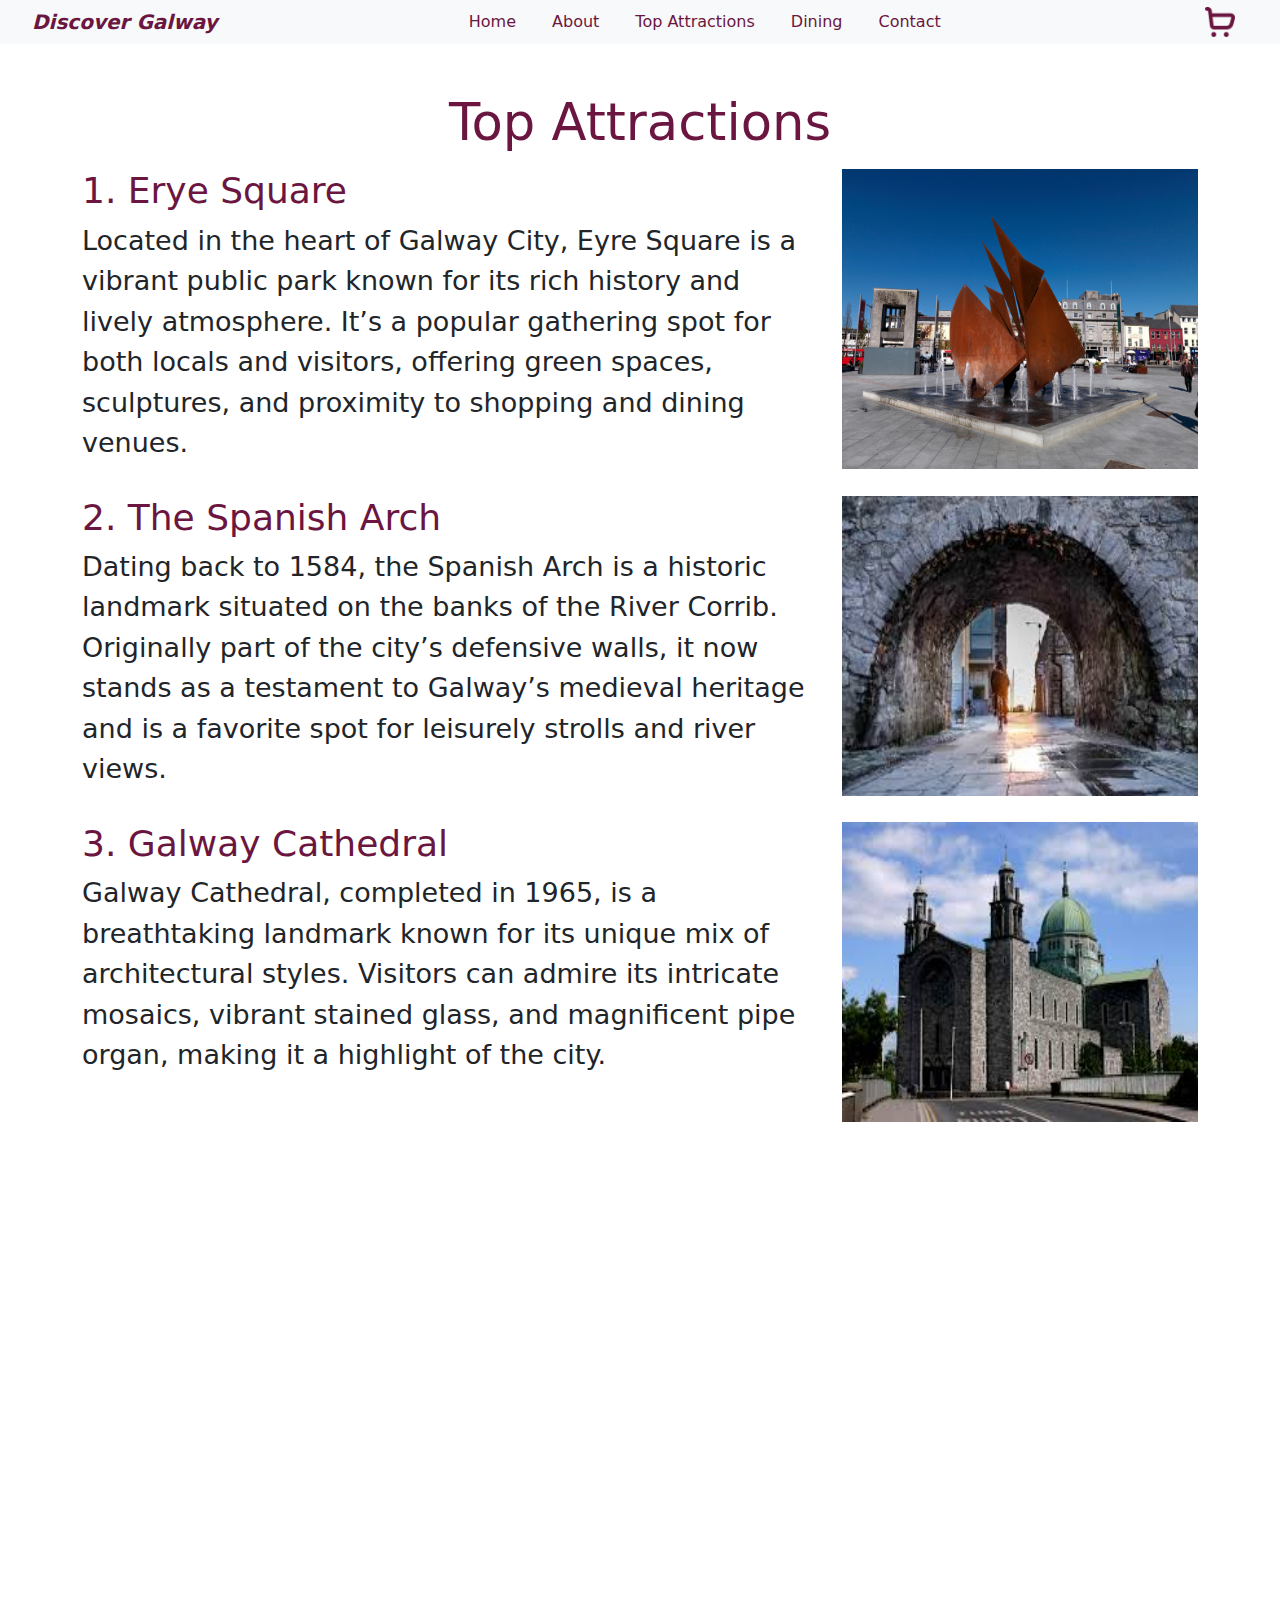
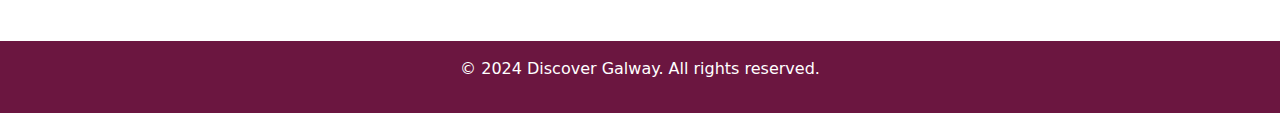
<file: attractions.html>
<!DOCTYPE html>
<html lang="en">
<head>
    <meta charset="UTF-8">
    <meta name="viewport" content="width=device-width, initial-scale=1.0">
    <title>Discover Galway</title>
    <link href="https://cdn.jsdelivr.net/npm/bootstrap@5.3.3/dist/css/bootstrap.min.css" rel="stylesheet" integrity="sha384-QWTKZyjpPEjISv5WaRU9OFeRpok6YctnYmDr5pNlyT2bRjXh0JMhjY6hW+ALEwIH" crossorigin="anonymous">
    <link href="styles.css" rel="stylesheet">
</head>
<body>
    <!-- Navbar -->
    <nav class="navbar navbar-expand-lg navbar-light bg-light fixed-top">
        <div class="container-fluid">
            <a class="navbar-brand" href="index.html"><i>Discover Galway</i></a>
            <!--Moblie Nav-->
            <button class="navbar-toggler" type="button" data-bs-toggle="collapse" data-bs-target="#navbarNav" aria-controls="navbarNav" aria-expanded="false" aria-label="Toggle navigation">
                <span class="navbar-toggler-icon"></span>
            </button>
            <!-- Navbar links -->
            <div class="collapse navbar-collapse" id="navbarNav">
                <ul class="navbar-nav">
                    <li class="nav-item"><a class="nav-link" href="index.html">Home</a></li>
                    <li class="nav-item"><a class="nav-link" href="index.html#about">About</a></li>
                    <li class="nav-item"><a class="nav-link" href="attractions.html">Top Attractions</a></li>
                    <li class="nav-item"><a class="nav-link" href="dining.html">Dining</a></li>
                    <li class="nav-item"><a class="nav-link" href="contact.html">Contact</a></li>
                </ul>
                <!-- Shopping Basket -->
                <button class="btn basket-button" onclick="window.location.href='shopping-basket.html'">
                    <img src="Images/shopping-cart (1).png" alt="Shopping Cart" class="basket-icon">
                </button>
        
            </div>
        </div>
    </nav>
    <main class="container my-5 top-att">
        <div class="subTitle text-center fade-in">
            <h1>Top Attractions</h1>
        </div>
        <div>
            <p></p>
        </div>
        <div class="abtContent1 fade-in">
            <div class="row">
                <div class="col-md-8">
                    <h2>1. Erye Square</h2>
                    <p>Located in the heart of Galway City, Eyre Square is a vibrant public park known for its rich history and lively atmosphere. It’s a popular gathering spot for both locals and visitors, offering green spaces, sculptures, and proximity to shopping and dining venues.</p>
                </div>
                <div class="col-md-4">
                    <img src="Images/9d618cd12c0811d58d508f4f770a71fa.webp" height="300px" width="100%" alt="Eyre Square Galway">
                </div>
            </div>
        </div>
        <div>
            <p></p>
        </div>
        <div class="abtContent1 fae-in">
            <div class="row fade-in">
                <div class="col-md-8">
                    <h2>2. The Spanish Arch</h2>
                    <p>Dating back to 1584, the Spanish Arch is a historic landmark situated on the banks of the River Corrib. Originally part of the city’s defensive walls, it now stands as a testament to Galway’s medieval heritage and is a favorite spot for leisurely strolls and river views.</p>
                </div>
                <div class="col-md-4">
                    <img src="Images/spanisharch.jpg" height="300px" width="100%" alt="Spanish Arch Galway">
                </div>
            </div>
        </div>
        <div>
            <p></p>
        </div>
        <div class="abtContent1 fade-in">
            <div class="row">
                <div class="col-md-8">
                    <h2>3. Galway Cathedral</h2>
                    <p>Galway Cathedral, completed in 1965, is a breathtaking landmark known for its unique mix of architectural styles. Visitors can admire its intricate mosaics, vibrant stained glass, and magnificent pipe organ, making it a highlight of the city.</p>
                </div>
                <div class="col-md-4">
                    <img src="Images/cathedral.jpg" height="300px" width="100%" alt="Galway Cathedral">
                </div>
            </div>
        </div>
        <div>
            <p></p>
        </div>
        <div class="abtContent1 fade-in">
            <h2>Don't wait book a tour NOW!</h2>
        </div>
        <div class="row">
            <div class="col-md-4 fade-in">
                <div class="card" style="width: 25rem;">
                    <img src="Images/9d618cd12c0811d58d508f4f770a71fa.webp" class="card-img-top" alt="Eyre square galway">
                    <div class="card-body">
                      <h5 class="card-title">Eyre Square</h5>
                      <a href="shopping.html" class="btn btn-primary">Book Now</a>
                    </div>
                  </div>
            </div>
            <div class="col-md-4 fade-in">
                <div class="card" style="width: 25rem;">
                    <img src="Images/spanisharch.jpg" class="card-img-top" alt="Spanish Arch Galway">
                    <div class="card-body">
                      <h5 class="card-title">The Spanish Arch</h5>
                      <a href="shopping.html" class="btn btn-primary">Book Now</a>
                    </div>
                  </div>
            </div>
            <div class="col-md-4 fade-in">
                <div class="card" style="width: 25rem;">
                    <img src="Images/cathedral.jpg" class="card-img-top" alt="Galway Cathedral">
                    <div class="card-body">
                      <h5 class="card-title">Galway Cathedral</h5>
                      <a href="shopping.html" class="btn btn-primary">Book Now</a>
                    </div>
                  </div>
            </div>
        </div>

    </main>
    <!--Footer-->
    <footer class="text-center py-3">
        <p class="text-white">&copy; 2024 Discover Galway. All rights reserved.</p>
    </footer>
    <script src="https://cdn.jsdelivr.net/npm/bootstrap@5.3.3/dist/js/bootstrap.bundle.min.js" integrity="sha384-YvpcrYf0tY3lHB60NNkmXc5s9fDVZLESaAA55NDzOxhy9GkcIdslK1eN7N6jIeHz" crossorigin="anonymous"></script>
    <script src="script.js"></script>
</body>
</html>
</file>
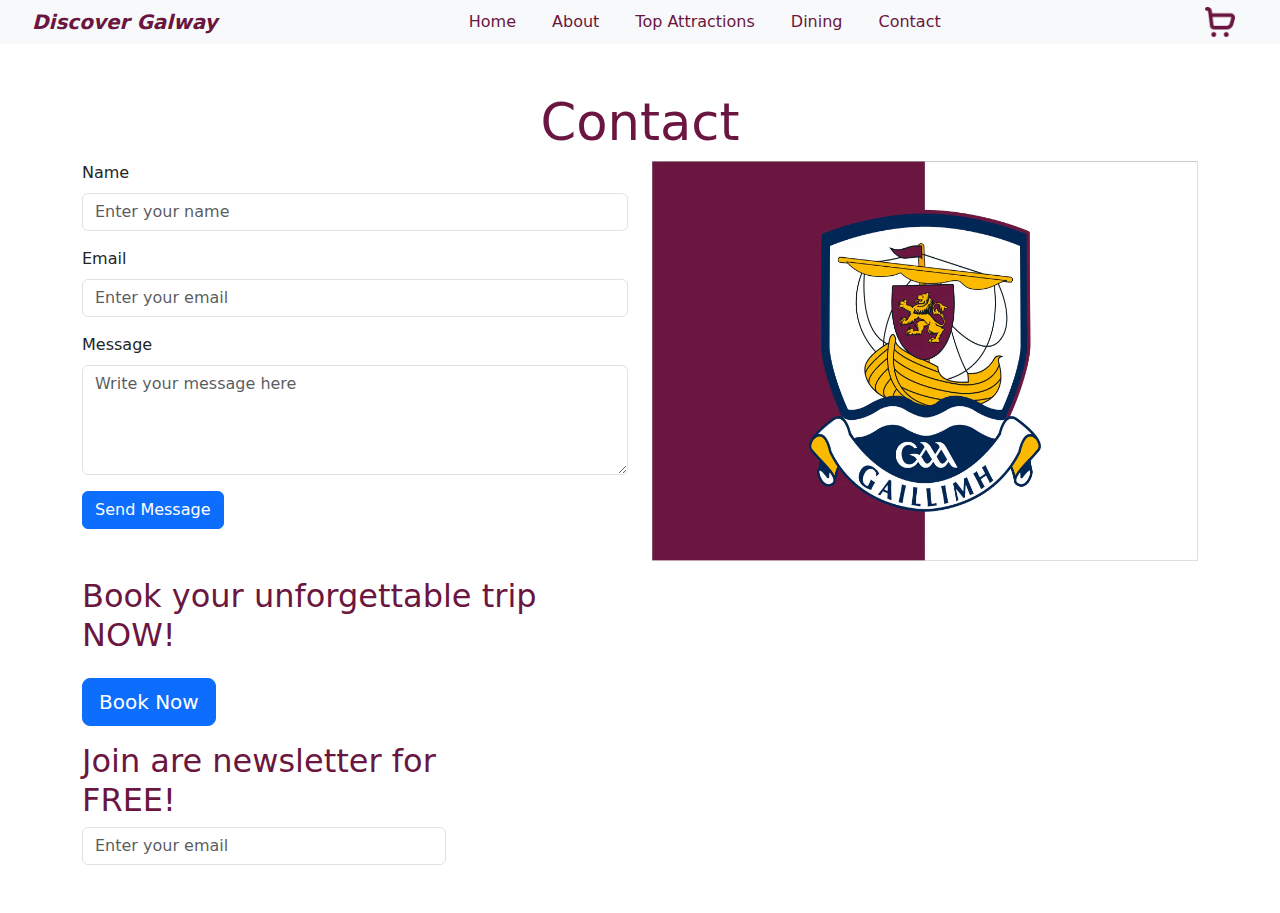
<file: contact.html>
<!DOCTYPE html>
<html lang="en">
<head>
    <meta charset="UTF-8">
    <meta name="viewport" content="width=device-width, initial-scale=1.0">
    <title>Discover Galway</title>
    <link href="https://cdn.jsdelivr.net/npm/bootstrap@5.3.3/dist/css/bootstrap.min.css" rel="stylesheet" integrity="sha384-QWTKZyjpPEjISv5WaRU9OFeRpok6YctnYmDr5pNlyT2bRjXh0JMhjY6hW+ALEwIH" crossorigin="anonymous">
    <link href="styles.css" rel="stylesheet">
</head>
<body>
        <!-- Navbar -->
        <nav class="navbar navbar-expand-lg navbar-light bg-light fixed-top">
            <div class="container-fluid">
                <a class="navbar-brand" href="index.html"><i>Discover Galway</i></a>
                <!--Moblie Nav-->
                <button class="navbar-toggler" type="button" data-bs-toggle="collapse" data-bs-target="#navbarNav" aria-controls="navbarNav" aria-expanded="false" aria-label="Toggle navigation">
                    <span class="navbar-toggler-icon"></span>
                </button>
                <!-- Navbar links -->
                <div class="collapse navbar-collapse" id="navbarNav">
                    <ul class="navbar-nav">
                        <li class="nav-item"><a class="nav-link" href="index.html">Home</a></li>
                        <li class="nav-item"><a class="nav-link" href="index.html#about">About</a></li>
                        <li class="nav-item"><a class="nav-link" href="attractions.html">Top Attractions</a></li>
                        <li class="nav-item"><a class="nav-link" href="dining.html">Dining</a></li>
                        <li class="nav-item"><a class="nav-link" href="contact.html">Contact</a></li>
                    </ul>
                    <!-- Shopping Basket -->
                    <button class="btn basket-button" onclick="window.location.href='shopping-basket.html'">
                        <img src="Images/shopping-cart (1).png" alt="Shopping Cart" class="basket-icon">
                    </button>
            
                </div>
            </div>
        </nav>
        <main class="container my-5">
            <div class="subTitle text-center fade-in">
                <h1>Contact</h1>
            </div>
            <div class="row">
                <div class="col-md-6 fade-in">
                    <form id="contactForm">
                        <div class="mb-3">
                            <label for="name" class="form-label">Name</label>
                            <input type="text" class="form-control" id="name" placeholder="Enter your name" required>
                        </div>
                        <div class="mb-3 fade-in">
                            <label for="email" class="form-label">Email</label>
                            <input type="email" class="form-control" id="email" placeholder="Enter your email" required>
                            <div class="invalid-feedback">
                                Please enter a valid email address.
                            </div>
                        </div>
                        <div class="mb-3 fade-in">
                            <label for="message" class="form-label">Message</label>
                            <textarea class="form-control" id="message" rows="4" placeholder="Write your message here" required></textarea>
                        </div>
                        <button type="submit" class="btn btn-primary fade-in">Send Message</button>
                    </form>
        
                    <div id="successMessage" class="alert alert-success mt-3 d-none" role="alert">
                        Your message has been sent successfully!
                    </div>
                </div>
                <div class="col-md-6 fade-in">
                    <img src="Images/GalwayCountyGAACrestedFlag.webp" height="400px" width="100%" alt="Galway GAA Crest">
                </div>
            </div>
            <div>
                <p></p>
            </div>
            <div class="row">
                <div class="col-md-6 fade-in">
                    <div class="subTitle">
                        <h2>Book your unforgettable trip NOW!</h2>
                        <a href="booknow" class="btn btn-lg btn-primary mt-3">Book Now</a>
                    </div>
                    <div>
                        <p></p>
                    </div>
                    <div class="col-md-8">
                        <div class="subTitle">
                            <h2>Join are newsletter for FREE!</h2>
                        </div>
                        <input type="email" class="form-control" id="email" placeholder="Enter your email" required>
                        <div class="invalid-feedback">
                            Please enter a valid email address.
                        </div>

                    </div>
                </div>
            </div>
        </main>
        <script src="https://cdn.jsdelivr.net/npm/bootstrap@5.3.3/dist/js/bootstrap.bundle.min.js" integrity="sha384-YvpcrYf0tY3lHB60NNkmXc5s9fDVZLESaAA55NDzOxhy9GkcIdslK1eN7N6jIeHz" crossorigin="anonymous"></script>
        <script src="script.js"></script>   
</body>
</html>
</file>
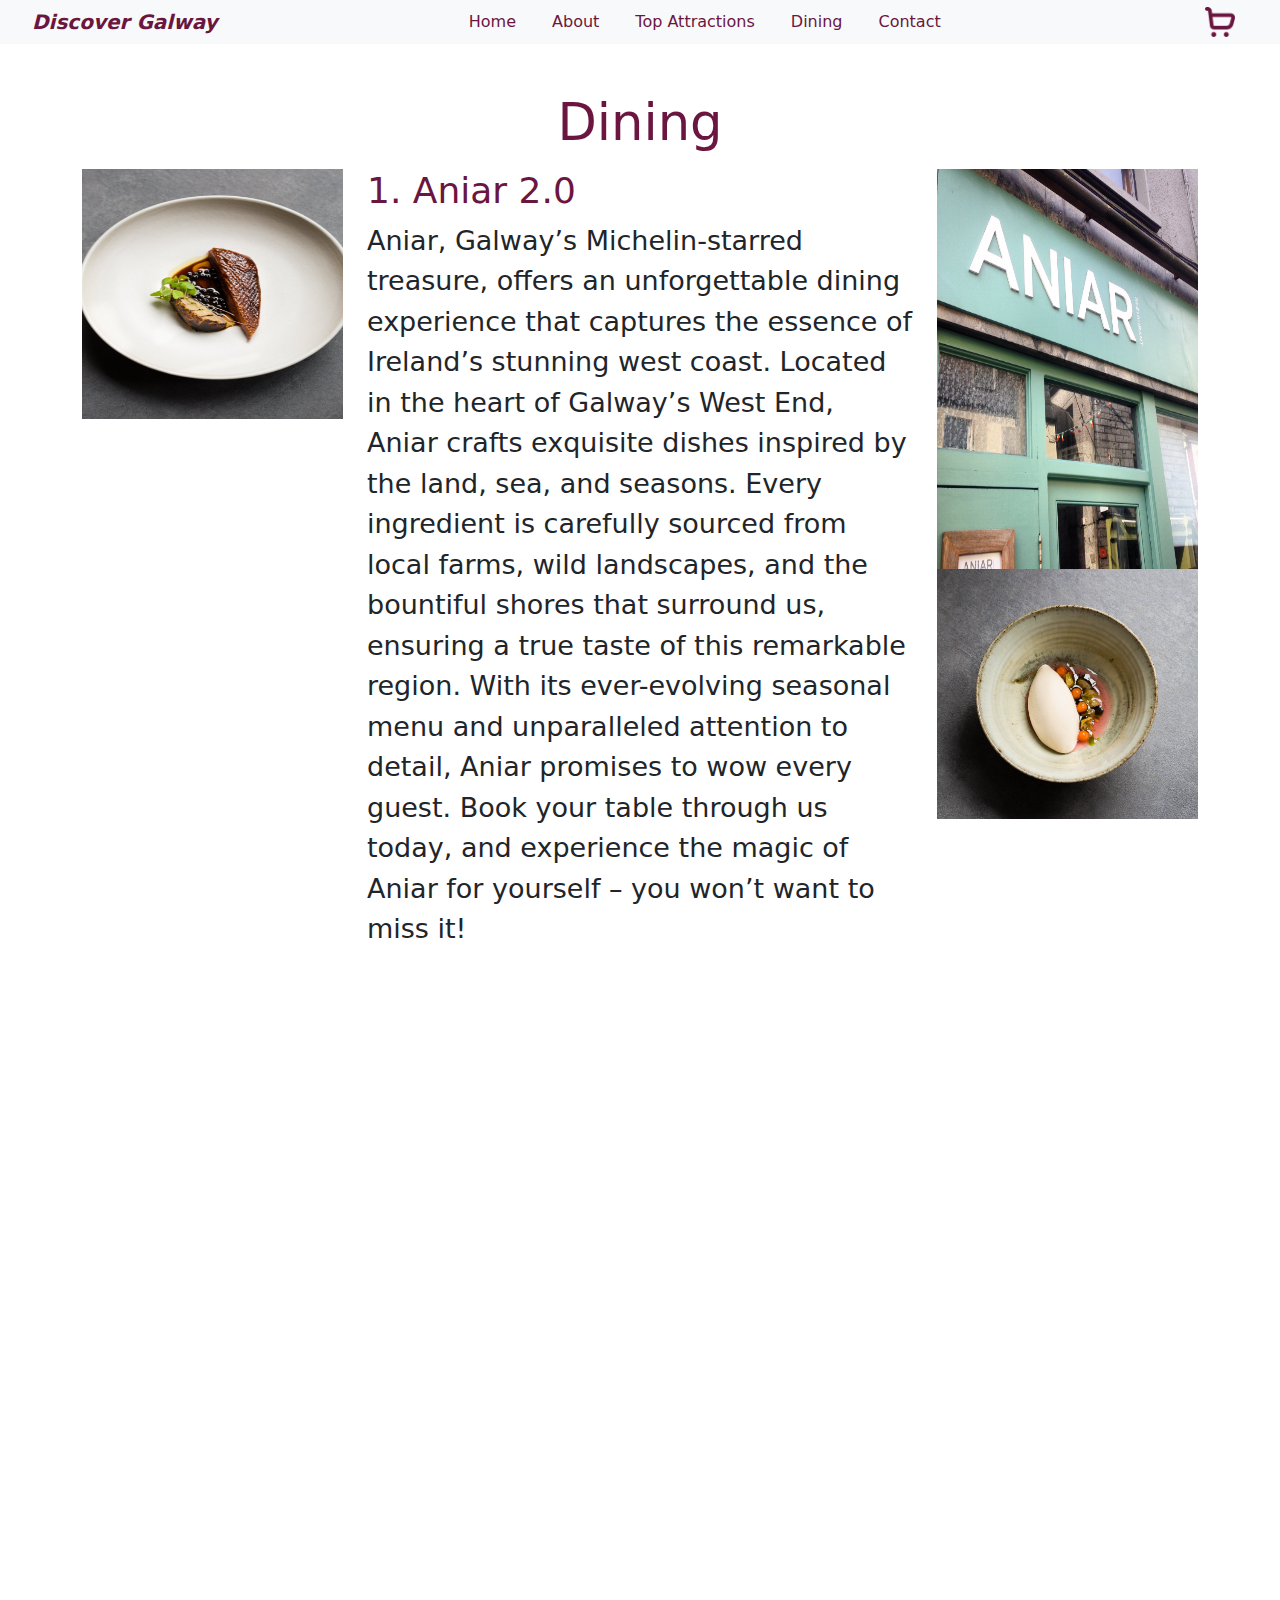
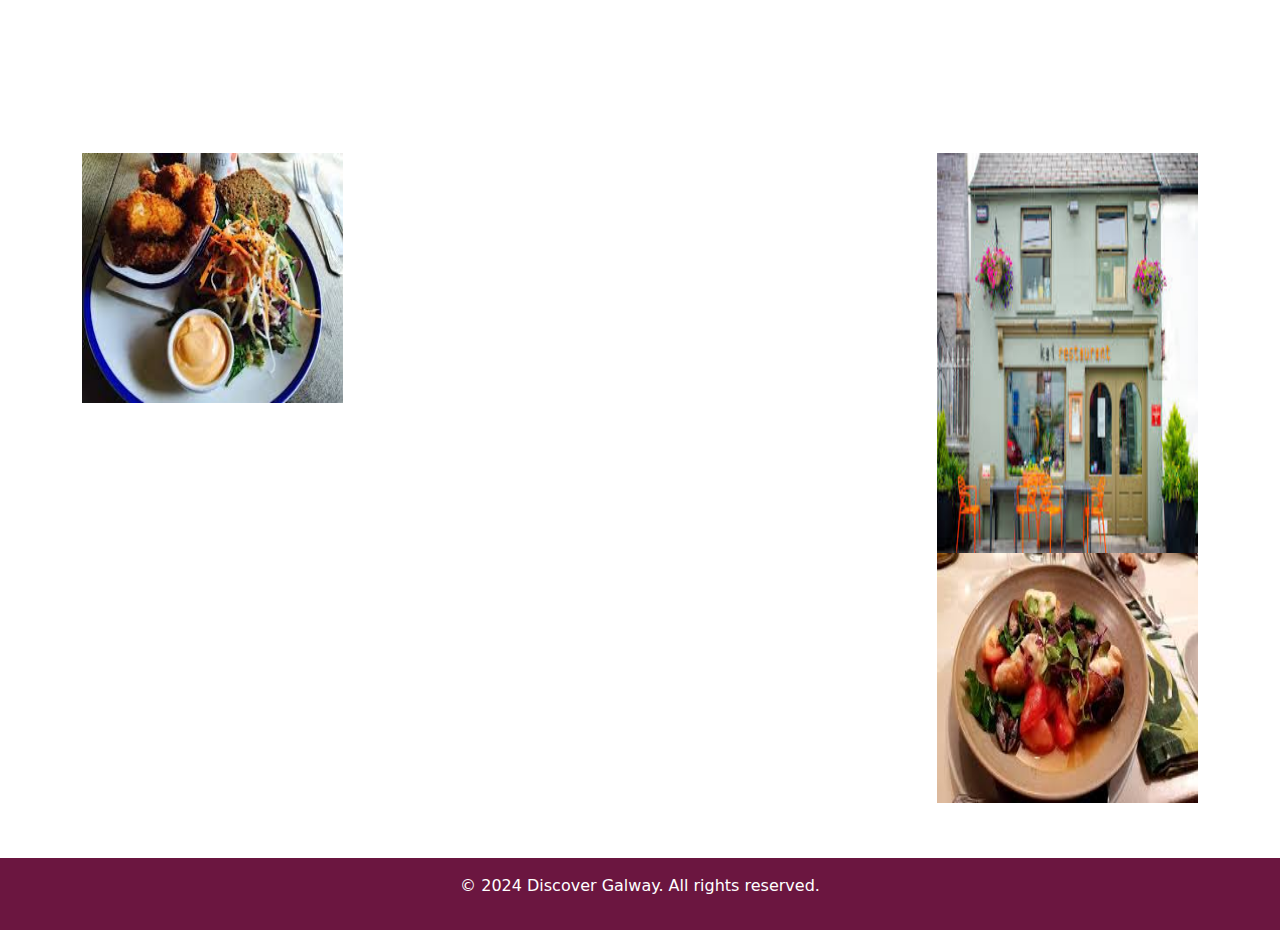
<file: dining.html>
<!DOCTYPE html>
<html lang="en">
<head>
    <meta charset="UTF-8">
    <meta name="viewport" content="width=device-width, initial-scale=1.0">
    <title>Discover Galway</title>
    <link href="https://cdn.jsdelivr.net/npm/bootstrap@5.3.3/dist/css/bootstrap.min.css" rel="stylesheet" integrity="sha384-QWTKZyjpPEjISv5WaRU9OFeRpok6YctnYmDr5pNlyT2bRjXh0JMhjY6hW+ALEwIH" crossorigin="anonymous">
    <link href="styles.css" rel="stylesheet">
</head>
<body>
    <!-- Navbar -->
    <nav class="navbar navbar-expand-lg navbar-light bg-light fixed-top">
        <div class="container-fluid">
            <a class="navbar-brand" href="index.html"><i>Discover Galway</i></a>
            <!--Moblie Nav-->
            <button class="navbar-toggler" type="button" data-bs-toggle="collapse" data-bs-target="#navbarNav" aria-controls="navbarNav" aria-expanded="false" aria-label="Toggle navigation">
                <span class="navbar-toggler-icon"></span>
            </button>
            <!-- Navbar links -->
            <div class="collapse navbar-collapse" id="navbarNav">
                <ul class="navbar-nav">
                    <li class="nav-item"><a class="nav-link" href="index.html">Home</a></li>
                    <li class="nav-item"><a class="nav-link" href="index.html#about">About</a></li>
                    <li class="nav-item"><a class="nav-link" href="attractions.html">Top Attractions</a></li>
                    <li class="nav-item"><a class="nav-link" href="dining.html">Dining</a></li>
                    <li class="nav-item"><a class="nav-link" href="contact.html">Contact</a></li>
                </ul>
                <!-- Shopping Basket -->
                <button class="btn basket-button" onclick="window.location.href='shopping-basket.html'">
                    <img src="Images/shopping-cart (1).png" alt="Shopping Cart" class="basket-icon">
                </button>
        
            </div>
        </div>
    </nav>
    <main class="container my-5 top-att">
        <div class="subTitle text-center fade-in">
            <h1>Dining</h1>
        </div>
        <div>
            <p></p>
        </div>
        <div class="row fade-in">
            <div class="col-sm-3 order-2 order-md-1">
                <img src="Images/aniar-menu-duck.jpg" alt="Aniars menu duck" height="250" width="100%">
                <iframe src="https://www.google.com/maps/embed?pb=!1m18!1m12!1m3!1d2386.0300361643767!2d-9.059709522973508!3d53.271081472267554!2m3!1f0!2f0!3f0!3m2!1i1024!2i768!4f13.1!3m3!1m2!1s0x485b96fbad53e86b%3A0x2f6a583627c8fb38!2sAniar!5e0!3m2!1sen!2sie!4v1732267963613!5m2!1sen!2sie" width="100%" height="400" style="border:0;" allowfullscreen="" loading="lazy" referrerpolicy="no-referrer-when-downgrade"></iframe>
            </div>
            <div class="col-md-6 abtContent1 order-1 order-md-2 fade-in">
                <h2>1. Aniar 2.0</h2>
                <p>
                    Aniar, Galway’s Michelin-starred treasure, offers an unforgettable dining experience that captures the essence of Ireland’s stunning west coast. Located in the heart of Galway’s West End, Aniar crafts exquisite dishes inspired by the land, sea, and seasons. Every ingredient is carefully sourced from local farms, wild landscapes, and the bountiful shores that surround us, ensuring a true taste of this remarkable region. With its ever-evolving seasonal menu and unparalleled attention to detail, Aniar promises to wow every guest. Book your table through us today, and experience the magic of Aniar for yourself – you won’t want to miss it!
                </p>
            </div>
            <div class="col-sm-3 order-3">
                <img src="Images/IMG_5240.jpg" alt="Aniar 2.0 entrance" height="400" width="100%">
                <img src="Images/aniar-menu-berries-and-yoghurt.jpg" alt="Aniar Berries and yoghurt" height="250" width="100%">
            </div>
        </div>
        <div>
            <p></p>
        </div>
        <div class="row fade-in">
            <div class="col-sm-3 order-2 order-md-1">
                <img src="Images/download.jpg" alt="ardbia menu dish" height="250" width="100%">
                <iframe src="https://www.google.com/maps/embed?pb=!1m14!1m8!1m3!1d2386.113370805233!2d-9.0563154!3d53.2695883!3m2!1i1024!2i768!4f13.1!3m3!1m2!1s0x485b96fb69feda45%3A0x81f9611582cc7cb!2sArd%20Bia%20at%20Nimmos!5e0!3m2!1sen!2sie!4v1732272650232!5m2!1sen!2sie" width="100%" height="400" style="border:0;" allowfullscreen="" loading="lazy" referrerpolicy="no-referrer-when-downgrade"></iframe>
            </div>
            <div class="col-md-6 abtContent1 order-md-1 fade-in">
                <h2>2. Ard Bia</h2>
                <p>Ard Bia, one of Galway’s most cherished dining destinations, has been at the heart of the city’s vibrant food scene for over two decades. Set in one of Galway’s most iconic restaurant spaces, Ard Bia is more than just a place to eat—it’s a celebration of community, creativity, and culinary excellence. Known for its welcoming atmosphere and eclectic aesthetic, the restaurant combines exceptional food with a fun and memorable dining experience. Whether you’re a local or a visitor, Ard Bia is a must-visit spot to savor Galway’s charm and hospitality. Book through us today and experience the magic for yourself!</p>
            </div>
            <div class="col-sm-3 order-3">
                <img src="Images/ard-bia-at-nimmo-s.jpg" alt="ardbia front building view" height="400" width="100%">
                <img src="Images/images.jpg" alt="amazing ardbia dinner with a glass of wine" height="250" width="100%">
            </div>
        </div>
        <div>
            <p></p>
        </div>
        <div class="row">
            <div class="col-sm-3 order-2 order-md-1">
                <img src="Images/kai3.jpg" alt="Kai cafe menu dish" height="250" width="100%">
                <iframe src="https://www.google.com/maps/embed?pb=!1m18!1m12!1m3!1d2386.1118471940404!2d-9.0611718!3d53.2696156!2m3!1f0!2f0!3f0!3m2!1i1024!2i768!4f13.1!3m3!1m2!1s0x485b96f93c9cbe11%3A0x937051d82d0f7160!2sKai%20Restaurant!5e0!3m2!1sen!2sie!4v1732273717880!5m2!1sen!2sie" width="100%" height="400" style="border:0;" allowfullscreen="" loading="lazy" referrerpolicy="no-referrer-when-downgrade"></iframe>
            </div>
            <div class="col-md-6 abtContent1 order-md-1 fade-in">
                <h2>3. Kai Cafe & Restaurant</h2>
                <p>Kai, meaning “food” in Maori, is a unique Galway gem crafted by chef Jess Murphy and her husband David. Set in a rustic space with bare wood, flagstone floors, and a glass conservatory roof, Kai blends simplicity with charm. Jess’s unmatched culinary talent brings the best local ingredients to life in bold, flavorful dishes. For an unforgettable dining experience rooted in authenticity, book through us today and savor Kai’s magic!</p>
            </div>
            <div class="col-sm-3 order-3">
                <img src="Images/kai1.jpg" alt="Kai Cafe and Restaurant Building" height="400" width="100%" >
                <img src="Images/kai2.jpg" alt="Kai cafe menu dish" height="250" width="100%" >
            </div>

        </div>

    </main>
    <!--Footer-->
    <footer class="text-center py-3">
        <p class="text-white">&copy; 2024 Discover Galway. All rights reserved.</p>
    </footer>
    <script src="https://cdn.jsdelivr.net/npm/bootstrap@5.3.3/dist/js/bootstrap.bundle.min.js" integrity="sha384-YvpcrYf0tY3lHB60NNkmXc5s9fDVZLESaAA55NDzOxhy9GkcIdslK1eN7N6jIeHz" crossorigin="anonymous"></script>
    <script src="script.js"></script>
</body>
</html>
</file>
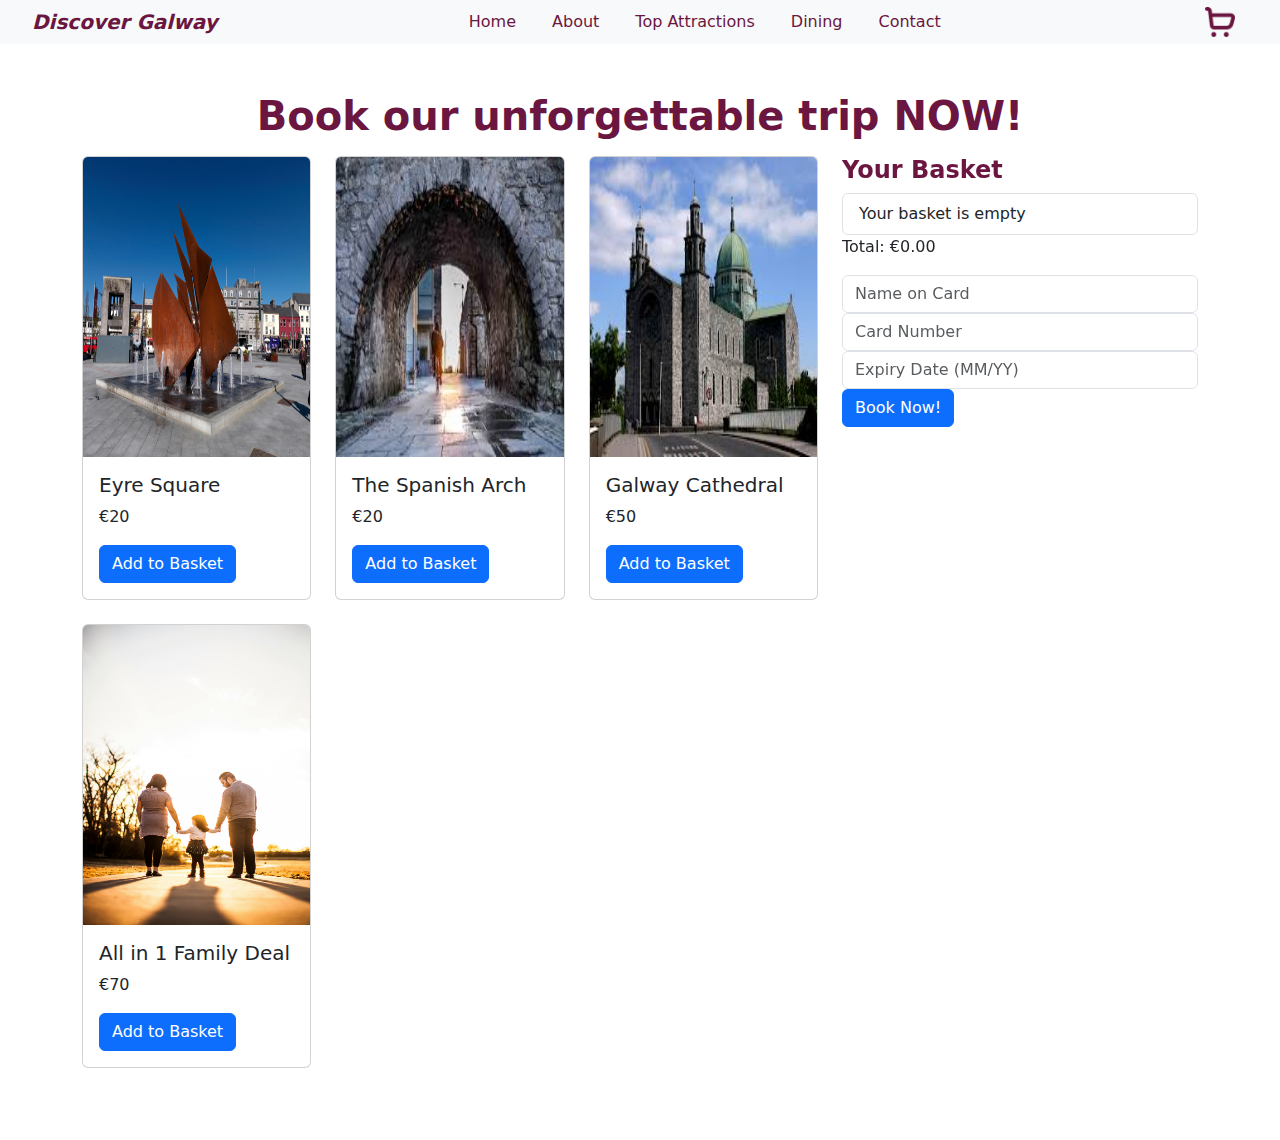
<file: shopping.html>
<!DOCTYPE html>
<html lang="en">
<head>
    <meta charset="UTF-8">
    <meta name="viewport" content="width=device-width, initial-scale=1.0">
    <title>Discover Galway</title>
    <link href="https://cdn.jsdelivr.net/npm/bootstrap@5.3.3/dist/css/bootstrap.min.css" rel="stylesheet" integrity="sha384-QWTKZyjpPEjISv5WaRU9OFeRpok6YctnYmDr5pNlyT2bRjXh0JMhjY6hW+ALEwIH" crossorigin="anonymous">
    <link href="styles.css" rel="stylesheet">
</head>
<body>
        <!-- Navbar -->
        <nav class="navbar navbar-expand-lg navbar-light bg-light fixed-top">
            <div class="container-fluid">
                <a class="navbar-brand" href="index.html"><i>Discover Galway</i></a>
                <!--Moblie Nav-->
                <button class="navbar-toggler" type="button" data-bs-toggle="collapse" data-bs-target="#navbarNav" aria-controls="navbarNav" aria-expanded="false" aria-label="Toggle navigation">
                    <span class="navbar-toggler-icon"></span>
                </button>
                <!-- Navbar links -->
                <div class="collapse navbar-collapse" id="navbarNav">
                    <ul class="navbar-nav">
                        <li class="nav-item"><a class="nav-link" href="index.html">Home</a></li>
                        <li class="nav-item"><a class="nav-link" href="#about">About</a></li>
                        <li class="nav-item"><a class="nav-link" href="attractions.html">Top Attractions</a></li>
                        <li class="nav-item"><a class="nav-link" href="dining.html">Dining</a></li>
                        <li class="nav-item"><a class="nav-link" href="contact.html">Contact</a></li>
                    </ul>
                    <!-- Shopping Basket -->
                    <button class="btn basket-button" onclick="window.location.href='shopping.html'">
                        <img src="Images/shopping-cart (1).png" alt="Shopping Cart" class="basket-icon">
                    </button>
            
                </div>
            </div>
        </nav>
    <div class="container my-5">
        <h1 class="text-center subTitle">Book our unforgettable trip NOW!</h1>
        <div>
            <p></p>
        </div>
        <div class="row">
            <div class="col-md-8">
                <div class="row">
                    <div class="col-md-6 col-lg-4 mb-4">
                        <div class="card">
                            <img src="Images/9d618cd12c0811d58d508f4f770a71fa.webp" class="card-img-top" alt="Eyre square galway">
                            <div class="card-body">
                                <h5 class="card-title">Eyre Square</h5>
                                <p class="card-text">€20</p>
                                <button class="btn btn-primary add-to-cart" data-name="Eyre Square" data-price="20">Add to Basket</button>
                            </div>
                        </div>
                    </div>
                    <div class="col-md-6 col-lg-4 mb-4">
                        <div class="card">
                            <img src="Images/spanisharch.jpg" class="card-img-top" alt="Spanish Arch Galway">
                            <div class="card-body">
                                <h5 class="card-title">The Spanish Arch</h5>
                                <p class="card-text">€20</p>
                                <button class="btn btn-primary add-to-cart" data-name="Spanish Arch" data-price="20">Add to Basket</button>
                            </div>
                        </div>
                    </div>
                    <div class="col-md-6 col-lg-4 mb-4">
                        <div class="card">
                            <img src="Images/cathedral.jpg" class="card-img-top" alt="Galway Cathedral">
                            <div class="card-body">
                                <h5 class="card-title">Galway Cathedral</h5>
                                <p class="card-text">€50</p>
                                <button class="btn btn-primary add-to-cart" data-name="Galway Cathedral" data-price="50">Add to Basket</button>
                            </div>
                        </div>
                    </div>
                    <div class="col-md-6 col-lg-4 mb-4">
                        <div class="card">
                            <img src="Images/pexels-caleboquendo-3030090.jpg" class="card-img-top" alt="Item 4">
                            <div class="card-body">
                                <h5 class="card-title">All in 1 Family Deal</h5>
                                <p class="card-text">€70</p>
                                <button class="btn btn-primary add-to-cart" data-name="Family Deal" data-price="70">Add to Basket</button>
                            </div>
                        </div>
                    </div>
                </div>
            </div>
           <div class="col-md-4">
            <div class="sticky-top">
                <h4 class="subTitle">Your Basket</h4>
                <ul id="basket" class="list-group">
                    <li id="emptyMessage" class="list-group-item">Your basket is empty</li>
                </ul>
                <p>Total: €<span id="total">0.00</span></p>
                
                <form id="cardForm">
                    <input class="form-control" id="cardName" type="text" placeholder="Name on Card" required />
                    <input class="form-control" id="cardNumber" type="text" placeholder="Card Number" required />
                    <input class="form-control" id="cardExpiry" type="text" placeholder="Expiry Date (MM/YY)" required />
                    <button class="btn btn-primary" type="submit">Book Now!</button>
                </form>
            </div>
           </div>
            
           
        </div>
    </div>

    <script src="https://cdn.jsdelivr.net/npm/bootstrap@5.3.3/dist/js/bootstrap.bundle.min.js" integrity="sha384-YvpcrYf0tY3lHB60NNkmXc5s9fDVZLESaAA55NDzOxhy9GkcIdslK1eN7N6jIeHz" crossorigin="anonymous"></script>
    <script src="script.js"></script>
</body>
</html>
</file>
<file: styles.css>
body {
    padding-top: 44px;
}
/* Navbar */
.navbar-nav {
    flex-direction: row;
    align-items: center;
    justify-content: center;
    margin: auto;
    text-align: center;
}

.navbar-nav .nav-item {
    margin: 0 10px;
}
.navbar {
    display: flex;
    justify-content: space-between;
    align-items: center;
    padding: 0 20px;
}

.nav-link {
    color: #6b1640;
    font-size: 1rem;
    font-weight: 500;
    text-decoration: none;
    align-items: center;
}

.basket-button {
    display: flex;
    align-items: center;
    cursor: pointer;
}

.collapse.show .basket-button {
    display: flex;
}

.basket-icon {
    width: 30px;
    height: 30px;
    object-fit: contain;
    margin-right: auto;
}

/* Navbar Brand Alignment */
.navbar-brand {
    font-weight: bold;
    color: #6b1640;
    margin-right: auto;
    text-decoration: none;
}

/* Mobile Adjustments */
@media (max-width: 992px) {
    .navbar-nav {
        flex-direction: column;
        align-items: flex-start;
    }
    .basket-button {
        display: none;
    }
}

/*Hero Section*/
.hero-section {
    position: relative;
    height: 100vh;
    overflow: hidden;
}
.carousel-inner {
    height: 100%;
}

.hero-image {
    object-fit: cover;
    height: 100vh;
    width: 100%;
}

.hero-overlay {
    position: absolute;
    top: 0;
    left: 0;
    width: 100%;
    height: 100%;
    z-index: 10; 
    background: rgba(0, 0, 0, 0.4); 
}

.hero-overlay h1 {
    font-size: clamp(5rem,15vw, 15rem);
    font-weight: bold;
    font-style: italic;
}

.hero-overlay h3 {
    font-size: clamp(2rem, 6vw, 4rem);
    font-style: italic;
}
/* About Sections */

.subTitle{
    position: relative;
    color: #6b1640;  
    font-weight: bold;
}

.subTitle h1 {
    font-size: clamp(2.5rem, 4vw, 7.5rem);
}
.abtContent1 h2 {
    font-size: 4vh;
    color: #6b1640;
    padding: auto;
}
.abtContent1 p {
    font-size: 3vh;
    padding: auto;
}

.fade-in {
    opacity: 0;
    transform: translateY(20px);
    transition: opacity 1s ease-out, transform 1s ease-out;
}

.fade-in.visible {
    opacity: 1;
    transform: translateY(0);   
}
.card {
    transition: transform 0.3s ease; 
}

.card:hover {
    transform: scale(1.1); 
    z-index: 1; 
}
.card-img-top {
    height: 300px;
}

/* Footer */
footer{
    background-color: #6b1640;
}
</file>
